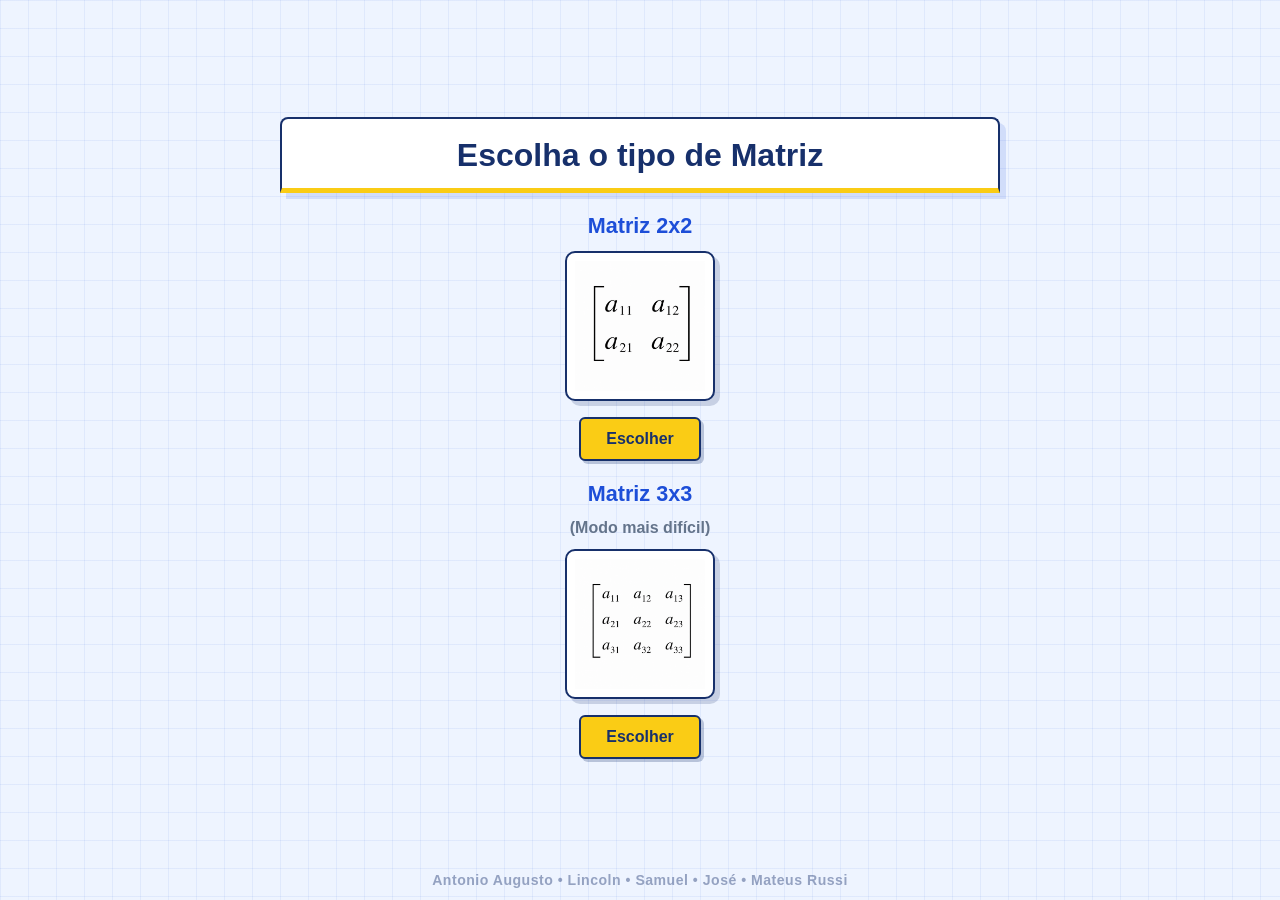
<file: index.html>
<!DOCTYPE html>
<html lang="pt-br">

<head>
    <meta charset="UTF-8">
    <meta name="viewport" content="width=device-width, initial-scale=1.0">

    <title>Matrizes</title>

    <link rel="stylesheet" href="Matriz/style.css">
</head>

<body>

    <h1>Escolha o tipo de Matriz</h1>

    <h2>Matriz 2x2</h2>

    <img src="Matriz/exemplo_2x2.png" alt="Matriz 2x2">

    <a href="Matriz/index2x2.html">
        <button>Escolher</button>
    </a>


    <h2>Matriz 3x3</h2>

    <p>(Modo mais difícil)</p>

    <img src="Matriz/exemplo_3x3.png" alt="Matriz 3x3">

    <a href="Matriz/index3x3.html">
        <button>Escolher</button>
    </a>

</body>

</html>
</file>
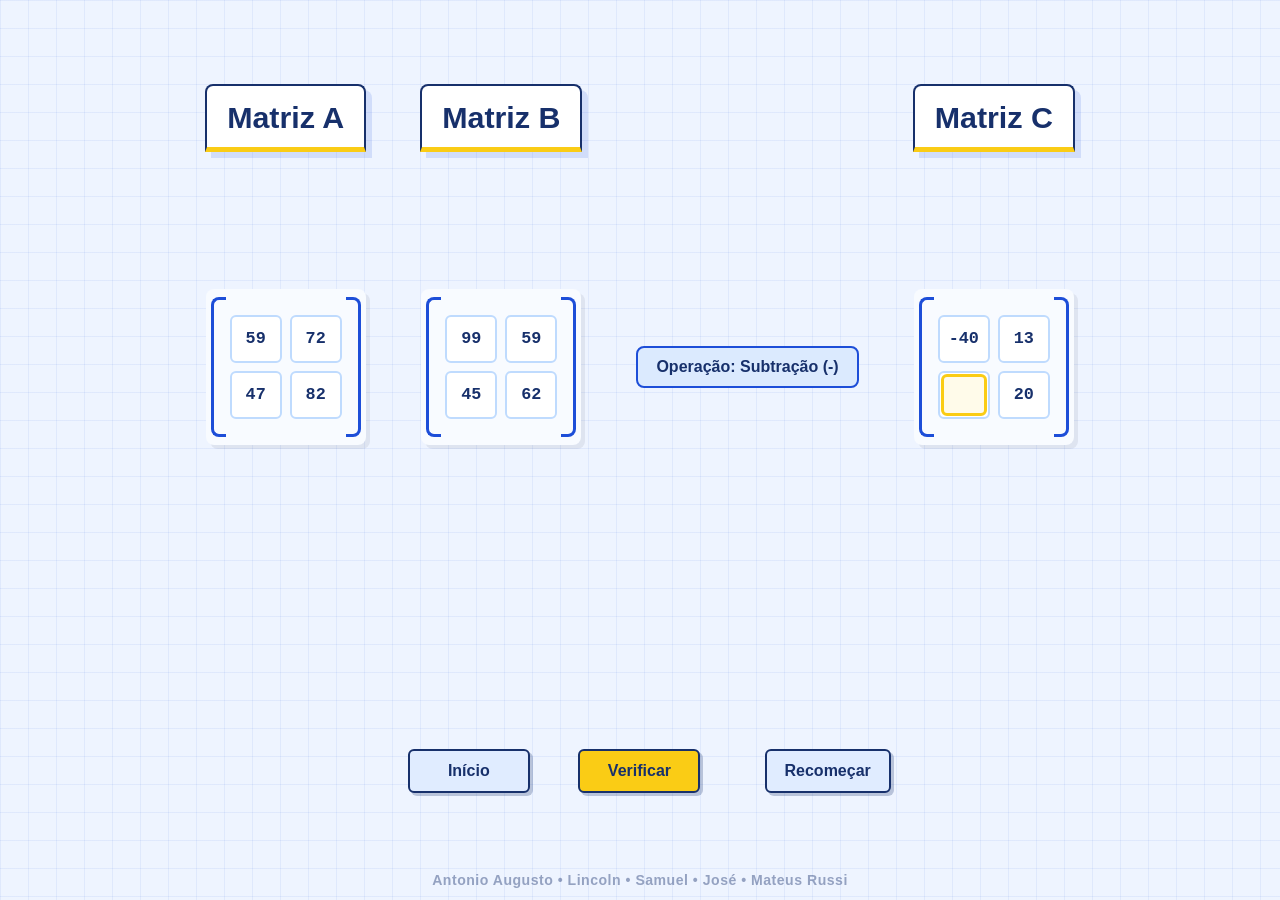
<file: Matriz/index2x2.html>
<!DOCTYPE html>
<html lang="pt-br">

<head>
    <meta charset="UTF-8">
    <meta name="viewport" content="width=device-width, initial-scale=1.0">
    <title>Matriz 2x2</title>
    <link rel="stylesheet" href="style.css">
</head>

<body>

    <h1>Matriz A</h1>

    <table>
        <tr>
            <td id="a11"></td>
            <td id="a12"></td>
        </tr>

        <tr>
            <td id="a21"></td>
            <td id="a22"></td>
        </tr>
    </table>


    <h1>Matriz B</h1>

    <table>
        <tr>
            <td id="b11"></td>
            <td id="b12"></td>
        </tr>

        <tr>
            <td id="b21"></td>
            <td id="b22"></td>
        </tr>
    </table>


    <p id="operacao"></p>


    <h1>Matriz C</h1>

    <table>
        <tr>
            <td id="c11"></td>
            <td id="c12"></td>
        </tr>

        <tr>
            <td id="c21"></td>
            <td id="c22"></td>
        </tr>
    </table>


    <p id="resultado"></p>


<a href="../index.html">
    <button>Início</button>
</a>
    
    <button id="verificar" onclick="verificar()">
        Verificar
    </button>

    <button id="recomecar" onclick="recomecar()">
        Recomeçar
    </button>


    <script>

        // MATRIZ A

        let A11 = Math.floor(Math.random() * 101);
        let A12 = Math.floor(Math.random() * 101);
        let A21 = Math.floor(Math.random() * 101);
        let A22 = Math.floor(Math.random() * 101);

        document.getElementById("a11").textContent = A11;
        document.getElementById("a12").textContent = A12;
        document.getElementById("a21").textContent = A21;
        document.getElementById("a22").textContent = A22;


        // MATRIZ B

        let B11 = Math.floor(Math.random() * 101);
        let B12 = Math.floor(Math.random() * 101);
        let B21 = Math.floor(Math.random() * 101);
        let B22 = Math.floor(Math.random() * 101);

        document.getElementById("b11").textContent = B11;
        document.getElementById("b12").textContent = B12;
        document.getElementById("b21").textContent = B21;
        document.getElementById("b22").textContent = B22;


        // SOMA

        let C11_soma = A11 + B11;
        let C12_soma = A12 + B12;
        let C21_soma = A21 + B21;
        let C22_soma = A22 + B22;


        // SUBTRAÇÃO

        let C11_sub = A11 - B11;
        let C12_sub = A12 - B12;
        let C21_sub = A21 - B21;
        let C22_sub = A22 - B22;


        // MULTIPLICAÇÃO

        let C11_mult = A11 * B11 + A12 * B21;
        let C12_mult = A11 * B12 + A12 * B22;
        let C21_mult = A21 * B11 + A22 * B21;
        let C22_mult = A21 * B12 + A22 * B22;


        // SORTEAR OPERAÇÃO

        let S_operacao = Math.floor(Math.random() * 3) + 1;


        if (S_operacao == 1) {

            document.getElementById("c11").textContent = C11_soma;
            document.getElementById("c12").textContent = C12_soma;
            document.getElementById("c21").textContent = C21_soma;
            document.getElementById("c22").textContent = C22_soma;

            document.getElementById("operacao").textContent =
                "Operação: Soma (+)";
        }

        else if (S_operacao == 2) {

            document.getElementById("c11").textContent = C11_sub;
            document.getElementById("c12").textContent = C12_sub;
            document.getElementById("c21").textContent = C21_sub;
            document.getElementById("c22").textContent = C22_sub;

            document.getElementById("operacao").textContent =
                "Operação: Subtração (-)";
        }

        else if (S_operacao == 3) {

            document.getElementById("c11").textContent = C11_mult;
            document.getElementById("c12").textContent = C12_mult;
            document.getElementById("c21").textContent = C21_mult;
            document.getElementById("c22").textContent = C22_mult;

            document.getElementById("operacao").textContent =
                "Operação: Multiplicação (x)";
        }


        // SORTEAR QUAL CAMPO VAI SER RESPONDIDO

        let C_sorteado = Math.floor(Math.random() * 4) + 1;

        let C_correto;
        let C_resposta;


        if (C_sorteado == 1) {

            document.getElementById("c11").innerHTML =
                "<input id='resposta' type='number'>";

            if (S_operacao == 1) {
                C_correto = C11_soma;
            }

            else if (S_operacao == 2) {
                C_correto = C11_sub;
            }

            else if (S_operacao == 3) {
                C_correto = C11_mult;
            }
        }


        else if (C_sorteado == 2) {

            document.getElementById("c12").innerHTML =
                "<input id='resposta' type='number'>";

            if (S_operacao == 1) {
                C_correto = C12_soma;
            }

            else if (S_operacao == 2) {
                C_correto = C12_sub;
            }

            else if (S_operacao == 3) {
                C_correto = C12_mult;
            }
        }


        else if (C_sorteado == 3) {

            document.getElementById("c21").innerHTML =
                "<input id='resposta' type='number'>";

            if (S_operacao == 1) {
                C_correto = C21_soma;
            }

            else if (S_operacao == 2) {
                C_correto = C21_sub;
            }

            else if (S_operacao == 3) {
                C_correto = C21_mult;
            }
        }


        else if (C_sorteado == 4) {

            document.getElementById("c22").innerHTML =
                "<input id='resposta' type='number'>";

            if (S_operacao == 1) {
                C_correto = C22_soma;
            }

            else if (S_operacao == 2) {
                C_correto = C22_sub;
            }

            else if (S_operacao == 3) {
                C_correto = C22_mult;
            }
        }


        // VERIFICAR RESPOSTA

        function verificar() {

            C_resposta =
                Number(document.getElementById("resposta").value);

            if (C_resposta == C_correto) {

                document.getElementById("resultado").textContent =
                    "Acertou!";

                document.getElementById("resultado").className =
                    "certo";
            }

            else {

                document.getElementById("resultado").textContent =
                    "Errou!";

                document.getElementById("resultado").className =
                    "errado";
            }
        }


        // RECOMEÇAR

        function recomecar() {
            location.reload();
        }

    </script>

</body>

</html>
</file>
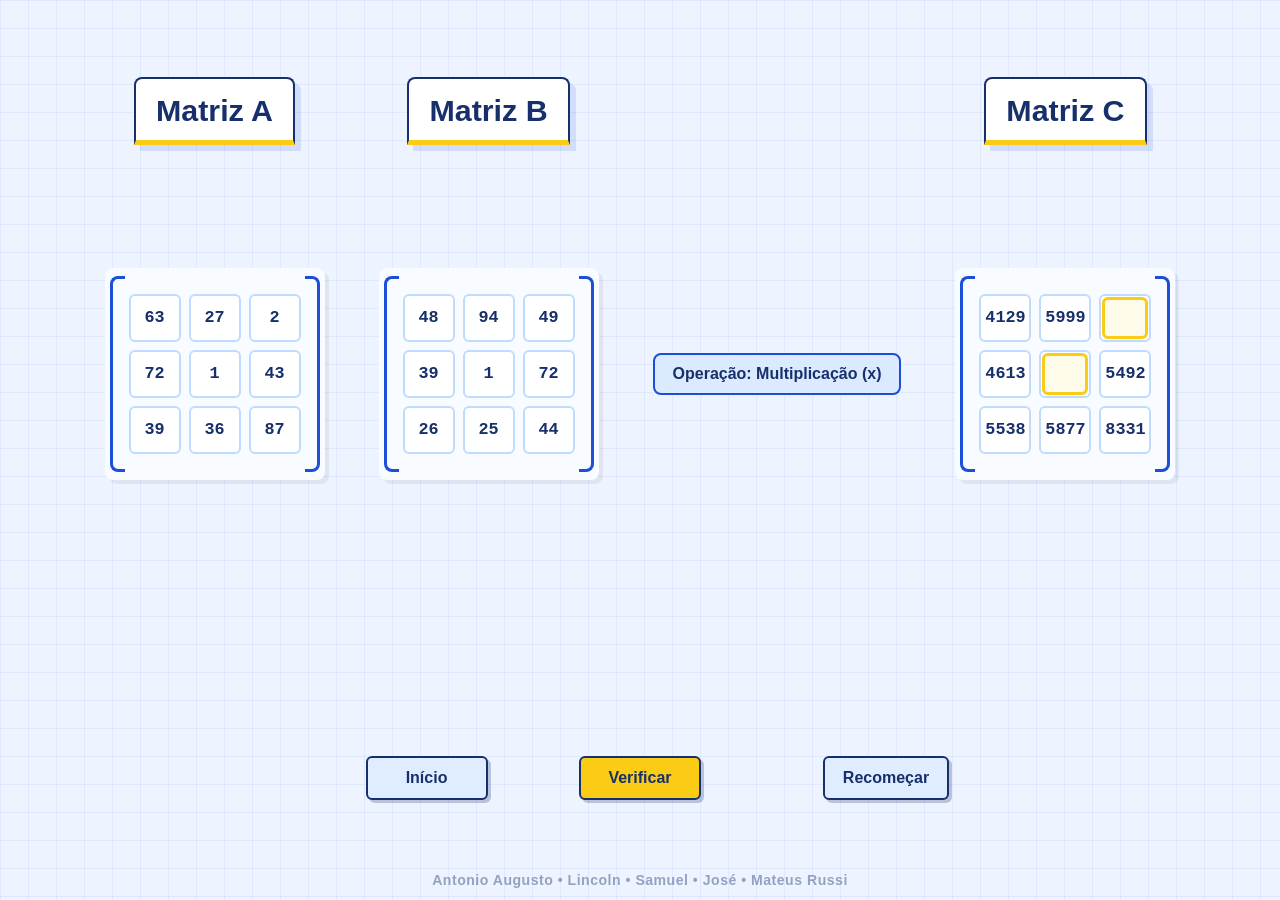
<file: Matriz/index3x3.html>
<!DOCTYPE html>
<html lang="pt-br">
<head>
    <meta charset="UTF-8">
    <meta name="viewport" content="width=device-width, initial-scale=1.0">
    <title>Matriz 3x3</title>
    <link rel="stylesheet" href="style.css">
</head>

<body>

    <h1>Matriz A</h1>

    <table>
        <tr>
            <td id="a11"></td>
            <td id="a12"></td>
            <td id="a13"></td>
        </tr>

        <tr>
            <td id="a21"></td>
            <td id="a22"></td>
            <td id="a23"></td>
        </tr>

        <tr>
            <td id="a31"></td>
            <td id="a32"></td>
            <td id="a33"></td>
        </tr>
    </table>


    <h1>Matriz B</h1>

    <table>
        <tr>
            <td id="b11"></td>
            <td id="b12"></td>
            <td id="b13"></td>
        </tr>

        <tr>
            <td id="b21"></td>
            <td id="b22"></td>
            <td id="b23"></td>
        </tr>

        <tr>
            <td id="b31"></td>
            <td id="b32"></td>
            <td id="b33"></td>
        </tr>
    </table>


    <p id="operacao"></p>


    <h1>Matriz C</h1>

    <table>
        <tr>
            <td id="c11"></td>
            <td id="c12"></td>
            <td id="c13"></td>
        </tr>

        <tr>
            <td id="c21"></td>
            <td id="c22"></td>
            <td id="c23"></td>
        </tr>

        <tr>
            <td id="c31"></td>
            <td id="c32"></td>
            <td id="c33"></td>
        </tr>
    </table>


    <br><br>

    <p id="resultado"></p>


    <a href="../index.html">
        <button>Início</button>
    </a>

    <button id="verificar" onclick="verificar()">Verificar</button>

    <button id="recomecar" onclick="recomecar()">Recomeçar</button>


<script>

    let A11 = Math.floor(Math.random()*101);
    let A12 = Math.floor(Math.random()*101);
    let A13 = Math.floor(Math.random()*101);
    let A21 = Math.floor(Math.random()*101);
    let A22 = Math.floor(Math.random()*101);
    let A23 = Math.floor(Math.random()*101);
    let A31 = Math.floor(Math.random()*101);
    let A32 = Math.floor(Math.random()*101);
    let A33 = Math.floor(Math.random()*101);

    document.getElementById("a11").textContent=A11;
    document.getElementById("a12").textContent=A12;
    document.getElementById("a13").textContent=A13;
    document.getElementById("a21").textContent=A21;
    document.getElementById("a22").textContent=A22;
    document.getElementById("a23").textContent=A23;
    document.getElementById("a31").textContent=A31;
    document.getElementById("a32").textContent=A32;
    document.getElementById("a33").textContent=A33;


    let B11 = Math.floor(Math.random()*101);
    let B12 = Math.floor(Math.random()*101);
    let B13 = Math.floor(Math.random()*101);
    let B21 = Math.floor(Math.random()*101);
    let B22 = Math.floor(Math.random()*101);
    let B23 = Math.floor(Math.random()*101);
    let B31 = Math.floor(Math.random()*101);
    let B32 = Math.floor(Math.random()*101);
    let B33 = Math.floor(Math.random()*101);

    document.getElementById("b11").textContent=B11;
    document.getElementById("b12").textContent=B12;
    document.getElementById("b13").textContent=B13;
    document.getElementById("b21").textContent=B21;
    document.getElementById("b22").textContent=B22;
    document.getElementById("b23").textContent=B23;
    document.getElementById("b31").textContent=B31;
    document.getElementById("b32").textContent=B32;
    document.getElementById("b33").textContent=B33;



    // CALCULO DE CADA CÉLULA

    let C11_soma = A11 + B11;
    let C12_soma = A12 + B12;
    let C13_soma = A13 + B13;
    let C21_soma = A21 + B21;
    let C22_soma = A22 + B22;
    let C23_soma = A23 + B23;
    let C31_soma = A31 + B31;
    let C32_soma = A32 + B32;
    let C33_soma = A33 + B33;


    let C11_sub = A11 - B11;
    let C12_sub = A12 - B12;
    let C13_sub = A13 - B13;
    let C21_sub = A21 - B21;
    let C22_sub = A22 - B22;
    let C23_sub = A23 - B23;
    let C31_sub = A31 - B31;
    let C32_sub = A32 - B32;
    let C33_sub = A33 - B33;


    let C11_mult = A11 * B11 + A12 * B21 + A13 * B31;
    let C12_mult = A11 * B12 + A12 * B22 + A13 * B32;
    let C13_mult = A11 * B13 + A12 * B23 + A13 * B33;

    let C21_mult = A21 * B11 + A22 * B21 + A23 * B31;
    let C22_mult = A21 * B12 + A22 * B22 + A23 * B32;
    let C23_mult = A21 * B13 + A22 * B23 + A23 * B33;

    let C31_mult = A31 * B11 + A32 * B21 + A33 * B31;
    let C32_mult = A31 * B12 + A32 * B22 + A33 * B32;
    let C33_mult = A31 * B13 + A32 * B23 + A33 * B33;



    // SORTEAR OPERAÇÃO

    let S_operacao = Math.floor(Math.random()*3)+1;


    if(S_operacao == 1){

        document.getElementById("c11").textContent=C11_soma;
        document.getElementById("c12").textContent=C12_soma;
        document.getElementById("c13").textContent=C13_soma;

        document.getElementById("c21").textContent=C21_soma;
        document.getElementById("c22").textContent=C22_soma;
        document.getElementById("c23").textContent=C23_soma;

        document.getElementById("c31").textContent=C31_soma;
        document.getElementById("c32").textContent=C32_soma;
        document.getElementById("c33").textContent=C33_soma;

        document.getElementById("operacao").textContent =
        "Operação: Soma (+)";
    }


    else if(S_operacao == 2){

        document.getElementById("c11").textContent=C11_sub;
        document.getElementById("c12").textContent=C12_sub;
        document.getElementById("c13").textContent=C13_sub;

        document.getElementById("c21").textContent=C21_sub;
        document.getElementById("c22").textContent=C22_sub;
        document.getElementById("c23").textContent=C23_sub;

        document.getElementById("c31").textContent=C31_sub;
        document.getElementById("c32").textContent=C32_sub;
        document.getElementById("c33").textContent=C33_sub;

        document.getElementById("operacao").textContent =
        "Operação: Subtração (-)";
    }


    else if(S_operacao == 3){

        document.getElementById("c11").textContent=C11_mult;
        document.getElementById("c12").textContent=C12_mult;
        document.getElementById("c13").textContent=C13_mult;

        document.getElementById("c21").textContent=C21_mult;
        document.getElementById("c22").textContent=C22_mult;
        document.getElementById("c23").textContent=C23_mult;

        document.getElementById("c31").textContent=C31_mult;
        document.getElementById("c32").textContent=C32_mult;
        document.getElementById("c33").textContent=C33_mult;

        document.getElementById("operacao").textContent =
        "Operação: Multiplicação (x)";
    }



    // SORTEIO DE 2 INPUTS DIFERENTES

    let C_sorteado1 = Math.floor(Math.random()*9)+1;

    let C_sorteado2;

    do{
        C_sorteado2 = Math.floor(Math.random()*9)+1;
    }
    while(C_sorteado2 == C_sorteado1);


    let C_correto1;
    let C_correto2;



    // FUNÇÃO PARA INSERIR INPUT E GUARDAR RESPOSTA CORRETA

    function criarInput(posicao, idInput){

        let C_correto;


        if(posicao == 1){

            document.getElementById("c11").innerHTML =
            `<input id="${idInput}" type="number">`;

            C_correto =
                (S_operacao == 1) ? C11_soma :
                (S_operacao == 2) ? C11_sub :
                C11_mult;
        }


        else if(posicao == 2){

            document.getElementById("c12").innerHTML =
            `<input id="${idInput}" type="number">`;

            C_correto =
                (S_operacao == 1) ? C12_soma :
                (S_operacao == 2) ? C12_sub :
                C12_mult;
        }


        else if(posicao == 3){

            document.getElementById("c13").innerHTML =
            `<input id="${idInput}" type="number">`;

            C_correto =
                (S_operacao == 1) ? C13_soma :
                (S_operacao == 2) ? C13_sub :
                C13_mult;
        }


        else if(posicao == 4){

            document.getElementById("c21").innerHTML =
            `<input id="${idInput}" type="number">`;

            C_correto =
                (S_operacao == 1) ? C21_soma :
                (S_operacao == 2) ? C21_sub :
                C21_mult;
        }


        else if(posicao == 5){

            document.getElementById("c22").innerHTML =
            `<input id="${idInput}" type="number">`;

            C_correto =
                (S_operacao == 1) ? C22_soma :
                (S_operacao == 2) ? C22_sub :
                C22_mult;
        }


        else if(posicao == 6){

            document.getElementById("c23").innerHTML =
            `<input id="${idInput}" type="number">`;

            C_correto =
                (S_operacao == 1) ? C23_soma :
                (S_operacao == 2) ? C23_sub :
                C23_mult;
        }


        else if(posicao == 7){

            document.getElementById("c31").innerHTML =
            `<input id="${idInput}" type="number">`;

            C_correto =
                (S_operacao == 1) ? C31_soma :
                (S_operacao == 2) ? C31_sub :
                C31_mult;
        }


        else if(posicao == 8){

            document.getElementById("c32").innerHTML =
            `<input id="${idInput}" type="number">`;

            C_correto =
                (S_operacao == 1) ? C32_soma :
                (S_operacao == 2) ? C32_sub :
                C32_mult;
        }


        else if(posicao == 9){

            document.getElementById("c33").innerHTML =
            `<input id="${idInput}" type="number">`;

            C_correto =
                (S_operacao == 1) ? C33_soma :
                (S_operacao == 2) ? C33_sub :
                C33_mult;
        }


        return C_correto;
    }



    C_correto1 = criarInput(C_sorteado1, "resposta1");

    C_correto2 = criarInput(C_sorteado2, "resposta2");



    // VERIFICAR

    function verificar(){

        let resposta1 =
        Number(document.getElementById("resposta1").value);

        let resposta2 =
        Number(document.getElementById("resposta2").value);


        if(
            resposta1 == C_correto1 &&
            resposta2 == C_correto2
        ){

            document.getElementById("resultado").textContent =
            "Acertou!";

            document.getElementById("resultado").className =
            "certo";
        }

        else{

            document.getElementById("resultado").textContent =
            "Errou!";

            document.getElementById("resultado").className =
            "errado";
        }
    }



    // RECOMEÇAR

    function recomecar(){

        location.reload();

    }

</script>

</body>
</html>
</file>
<file: Matriz/style.css>
:root {
    --fundo: #eef4ff;
    --papel: #ffffff;
    --azul: #1d4ed8;
    --azul-escuro: #17306b;
    --azul-claro: #dbeafe;
    --amarelo: #facc15;
    --texto: #1f2937;
    --texto-fraco: #64748b;
    --sombra: 6px 6px 0 rgba(29, 78, 216, 0.14);
}

* {
    margin: 0;
    padding: 0;
    box-sizing: border-box;
}

body {
    min-height: 100vh;
    font-family: Arial, Helvetica, sans-serif;
    color: var(--texto);
    background-color: var(--fundo);

    background-image:
        linear-gradient(
            rgba(29, 78, 216, 0.07) 1px,
            transparent 1px
        ),
        linear-gradient(
            90deg,
            rgba(29, 78, 216, 0.07) 1px,
            transparent 1px
        );

    background-size: 28px 28px;

    text-align: center;
    padding: 18px 14px 42px;
}

body::after {
    content: "Antonio Augusto • Lincoln • Samuel • José • Mateus Russi";

    position: fixed;

    left: 0;
    right: 0;
    bottom: 12px;

    color: rgba(23, 48, 107, 0.42);

    font-size: 0.88rem;
    font-weight: 700;

    letter-spacing: 0.5px;

    pointer-events: none;
}

a {
    text-decoration: none;
}

button {
    min-width: 122px;

    padding: 11px 18px;

    border: 2px solid var(--azul-escuro);
    border-radius: 6px;

    font-size: 1rem;
    font-weight: 700;

    cursor: pointer;

    color: var(--azul-escuro);

    background: var(--amarelo);

    box-shadow:
        3px 3px 0 rgba(23, 48, 107, 0.25);
}

button:hover {
    transform: translate(-1px, -1px);

    box-shadow:
        4px 4px 0 rgba(23, 48, 107, 0.25);
}

button:active {
    transform: translate(2px, 2px);

    box-shadow: none;
}


/* ============================= */
/* PÁGINA INICIAL */
/* ============================= */

body:not(:has(#operacao)) {
    display: flex;

    flex-direction: column;

    align-items: center;

    justify-content: center;

    gap: 12px;
}

body:not(:has(#operacao)) h1 {
    width: min(720px, 100%);

    color: var(--azul-escuro);

    background: var(--papel);

    border: 2px solid var(--azul-escuro);

    border-bottom:
        5px solid var(--amarelo);

    border-radius:
        8px 8px 0 0;

    padding:
        18px 22px 14px;

    font-size: 2rem;

    box-shadow: var(--sombra);
}

body:not(:has(#operacao)) h2 {
    color: var(--azul);

    font-size: 1.35rem;

    margin-top: 8px;
}

body:not(:has(#operacao)) p {
    color: var(--texto-fraco);

    font-weight: 700;
}

body:not(:has(#operacao)) img {
    width: 150px;

    height: auto;

    display: block;

    margin:
        0 auto 4px;

    border:
        2px solid var(--azul-escuro);

    border-radius: 10px;

    box-shadow:
        5px 5px 0 rgba(23, 48, 107, 0.18);

    background: #ffffff;

    padding: 8px;
}


/* ============================= */
/* PÁGINAS DAS MATRIZES */
/* ============================= */

body:has(#operacao) {
    display: grid;

    grid-template-columns:
        auto auto auto auto;

    grid-template-rows:
        auto auto auto auto;

    justify-content: center;

    align-items: center;

    column-gap: 54px;

    row-gap: 4px;
}

body:has(#operacao) h1 {
    width: fit-content;

    min-width: 160px;

    color: var(--azul-escuro);

    background: var(--papel);

    border:
        2px solid var(--azul-escuro);

    border-bottom:
        5px solid var(--amarelo);

    border-radius:
        8px 8px 0 0;

    padding:
        14px 20px 12px;

    font-size: 1.9rem;

    box-shadow: var(--sombra);

    justify-self: center;

    margin-bottom: 2px;
}


/* MATRIZ A */

body:has(#operacao) h1:nth-of-type(1) {
    grid-column: 1;

    grid-row: 1;
}

body:has(#operacao) table:nth-of-type(1) {
    grid-column: 1;

    grid-row: 2;
}


/* MATRIZ B */

body:has(#operacao) h1:nth-of-type(2) {
    grid-column: 2;

    grid-row: 1;
}

body:has(#operacao) table:nth-of-type(2) {
    grid-column: 2;

    grid-row: 2;
}


/* OPERAÇÃO */

#operacao {
    grid-column: 3;

    grid-row: 2;

    background:
        var(--azul-claro);

    color:
        var(--azul-escuro);

    border:
        2px solid var(--azul);

    border-radius: 8px;

    padding:
        10px 18px;

    font-weight: 700;

    white-space: nowrap;

    justify-self: center;
}


/* MATRIZ C */

body:has(#operacao) h1:nth-of-type(3) {
    grid-column: 4;

    grid-row: 1;
}

body:has(#operacao) table:nth-of-type(3) {
    grid-column: 4;

    grid-row: 2;
}

body:has(#operacao) table {
    margin-top: 0;
}


/* ============================= */
/* TABELAS */
/* ============================= */

table {
    margin: 0 auto;

    border-collapse: separate;

    border-spacing: 8px;

    position: relative;

    background: #f8fbff;

    border-radius: 8px;

    padding:
        10px 16px;

    box-shadow:
        4px 4px 0 rgba(15, 23, 42, 0.07);
}

table::before,
table::after {
    content: "";

    position: absolute;

    top: 8px;

    bottom: 8px;

    width: 12px;

    border:
        3px solid var(--azul);
}

table::before {
    left: 5px;

    border-right: none;

    border-radius:
        8px 0 0 8px;
}

table::after {
    right: 5px;

    border-left: none;

    border-radius:
        0 8px 8px 0;
}

td {
    width: 52px;

    height: 48px;

    text-align: center;

    font-family:
        Consolas,
        "Courier New",
        monospace;

    font-size: 1.05rem;

    font-weight: 700;

    color:
        var(--azul-escuro);

    background: #ffffff;

    border:
        2px solid #bfdbfe;

    border-radius: 6px;
}


/* ============================= */
/* INPUT */
/* ============================= */

input[type="number"] {
    width: 46px;

    height: 42px;

    border:
        3px solid var(--amarelo);

    border-radius: 6px;

    text-align: center;

    font-family:
        Consolas,
        "Courier New",
        monospace;

    font-size: 1rem;

    font-weight: 700;

    color:
        var(--azul-escuro);

    background: #fffbea;

    outline: none;
}

input[type="number"]:focus {
    border-color:
        var(--azul);

    background:
        #ffffff;
}


/* ============================= */
/* RESULTADO */
/* ============================= */

#resultado {
    grid-column:
        1 / 5;

    grid-row: 3;

    min-height: 26px;

    min-width: 180px;

    padding:
        8px 16px;

    border-radius: 8px;

    background: #ffffff;

    border:
        2px solid var(--azul-escuro);

    box-shadow:
        3px 3px 0 rgba(23, 48, 107, 0.18);

    color:
        var(--azul-escuro);

    font-size: 1.15rem;

    font-weight: 700;

    justify-self: center;
}

#resultado:empty {
    visibility: hidden;
}

#resultado.certo {
    color: #14532d;

    background: #bbf7d0;

    border-color: #166534;
}

#resultado.errado {
    color: #7f1d1d;

    background: #fecaca;

    border-color: #b91c1c;
}


/* ============================= */
/* BOTÕES */
/* ============================= */


/* INÍCIO */

body:has(#operacao) > a {
    grid-column: 1 / 3;

    grid-row: 4;

    justify-self: center;

    margin-top: 8px;

    margin-left: 150px;
}

body:has(#operacao) > a button {
    background: #e0ecff;
}


/* VERIFICAR */

#verificar {
    grid-column: 2 / 4;

    grid-row: 4;

    justify-self: center;

    margin-top: 8px;
}


/* RECOMEÇAR */

#recomecar {
    grid-column: 3 / 5;

    grid-row: 4;

    justify-self: center;

    margin-top: 8px;

    background: #e0ecff;

    transform:
        translateX(-28px);
}

#recomecar:hover {
    transform:
        translateX(-29px)
        translateY(-1px);
}

#recomecar:active {
    transform:
        translateX(-26px)
        translateY(2px);
}

br {
    display: none;
}


/* ============================= */
/* CELULAR */
/* ============================= */

@media (max-width: 920px) {

    body:has(#operacao) {
        grid-template-columns: 1fr;

        grid-template-rows: none;

        row-gap: 8px;
    }

    body:has(#operacao) h1:nth-of-type(1),

    body:has(#operacao) table:nth-of-type(1),

    body:has(#operacao) h1:nth-of-type(2),

    body:has(#operacao) table:nth-of-type(2),

    #operacao,

    body:has(#operacao) h1:nth-of-type(3),

    body:has(#operacao) table:nth-of-type(3),

    #resultado,

    body:has(#operacao) > a,

    #verificar,

    #recomecar {

        grid-column: 1;

        grid-row: auto;

        justify-self: center;

        margin: 5px 0;

        transform: none;
    }

    #recomecar:hover {
        transform:
            translate(-1px, -1px);
    }

    #recomecar:active {
        transform:
            translate(2px, 2px);
    }
}
</file>
